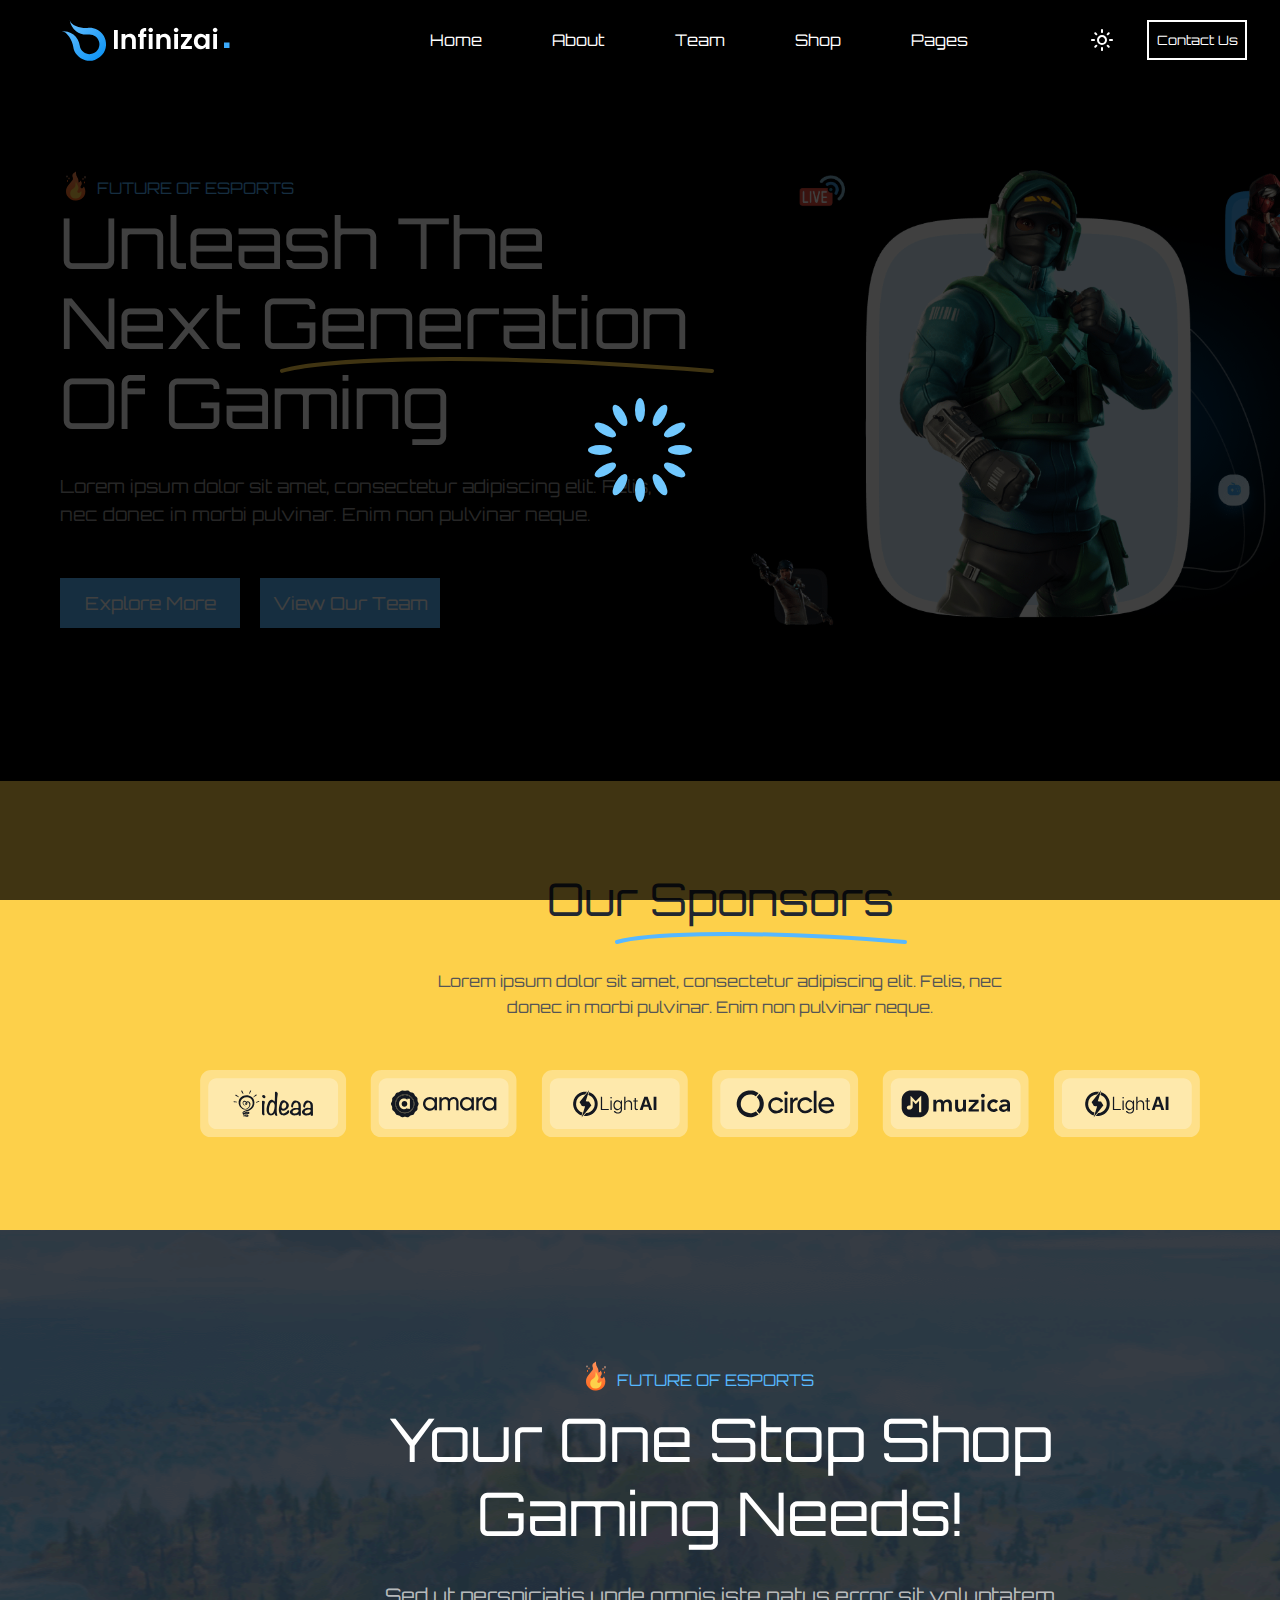
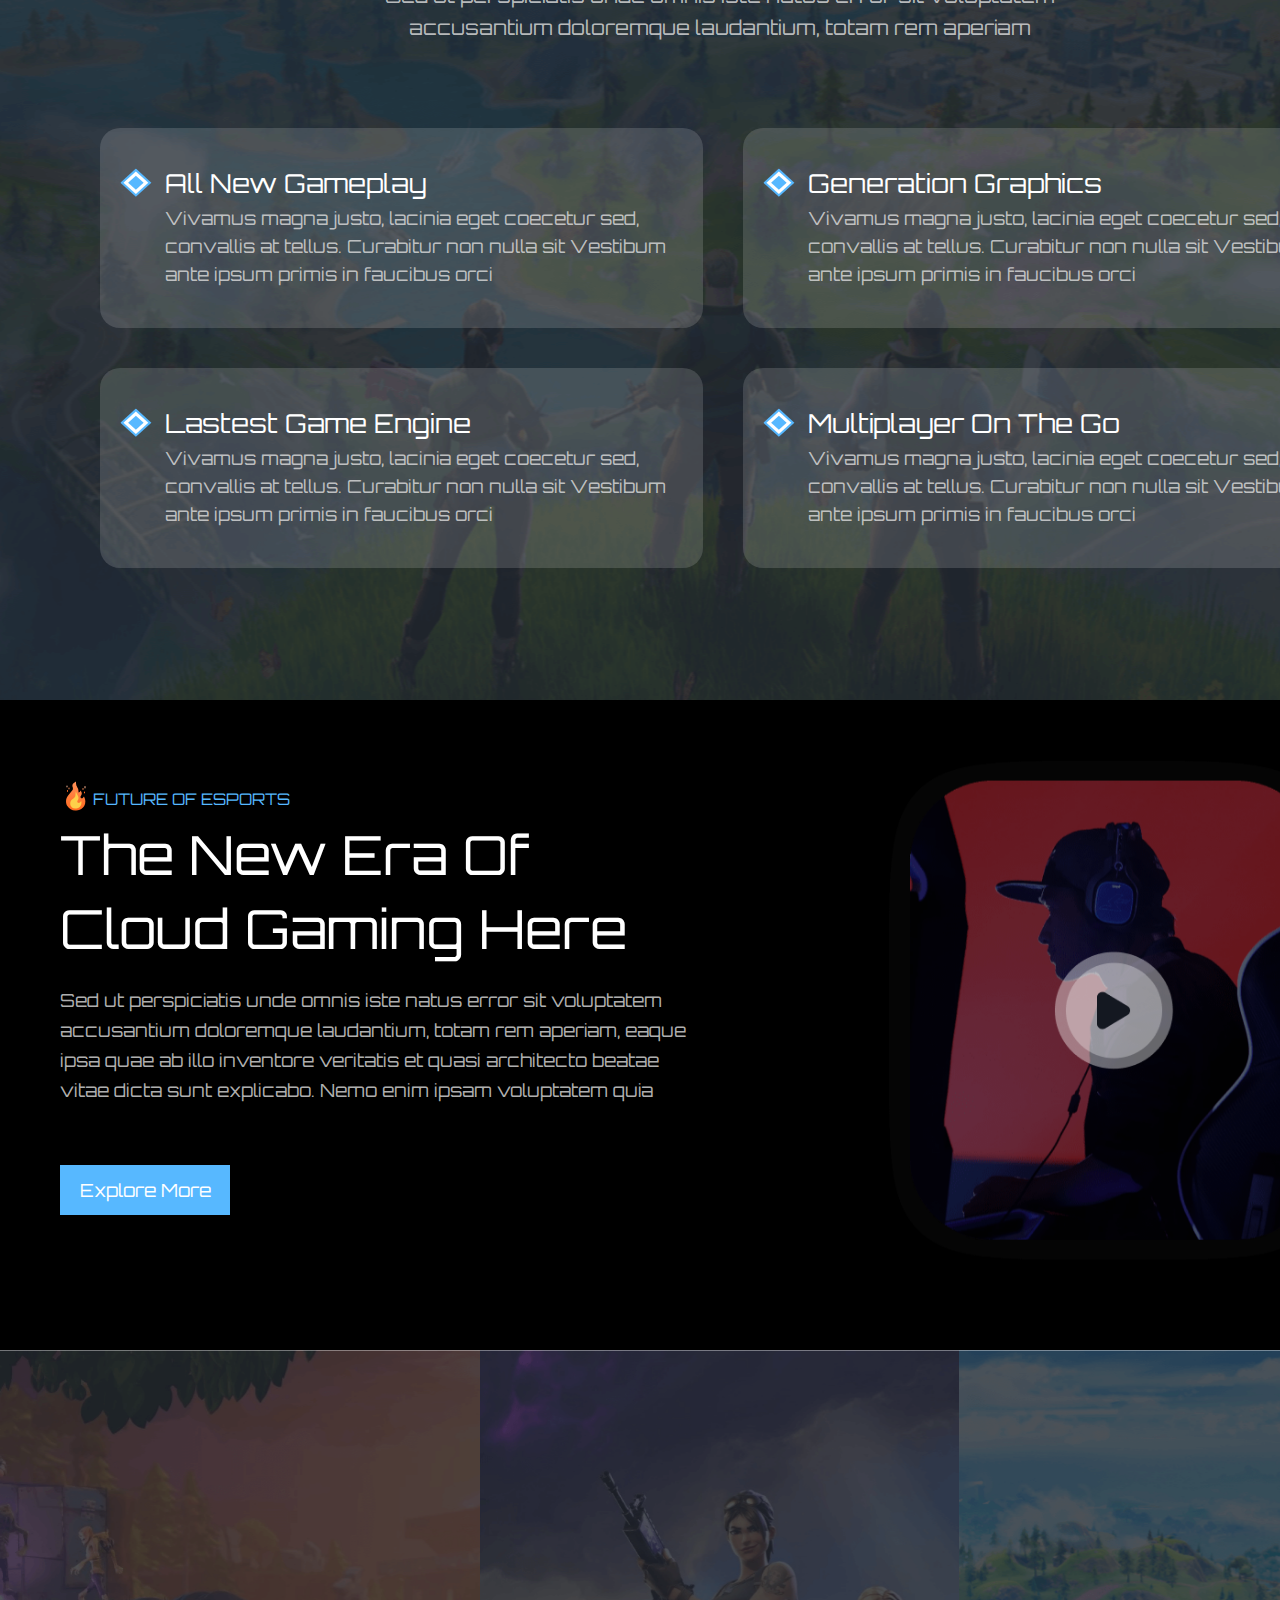
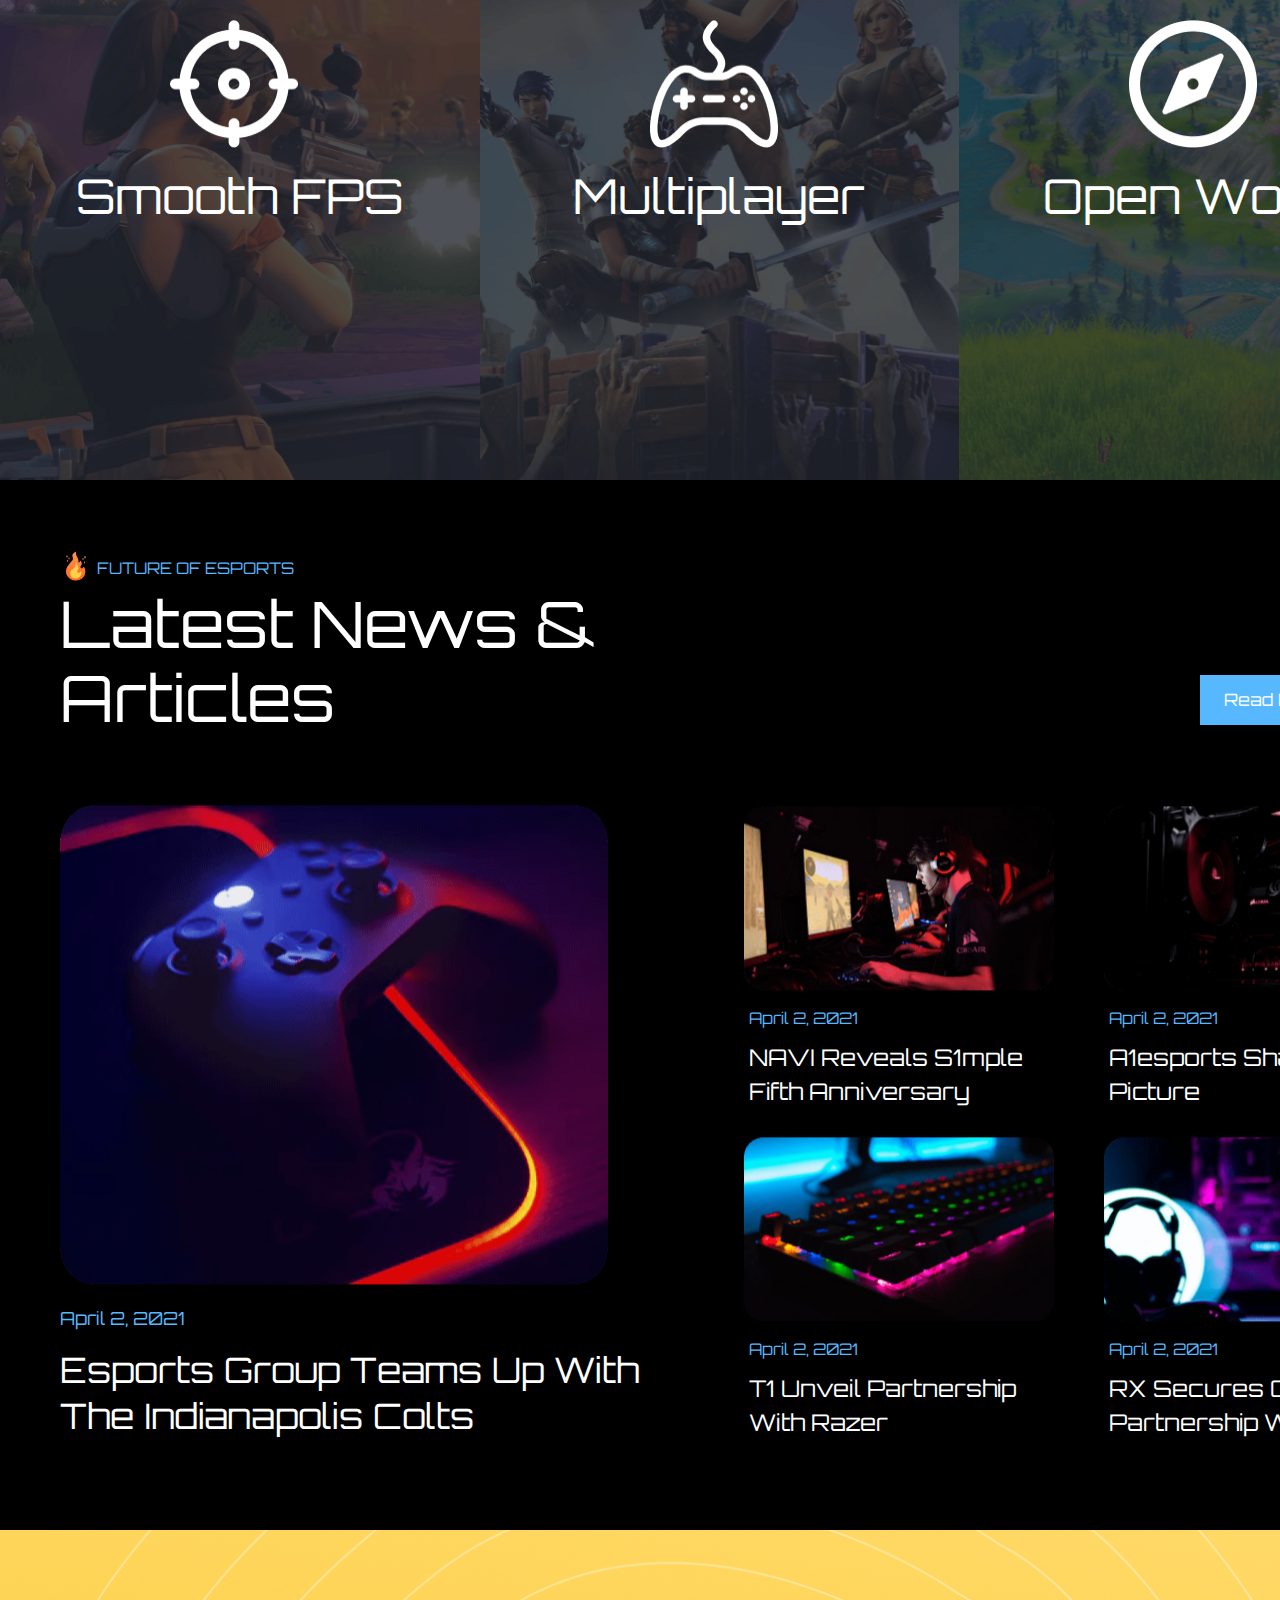
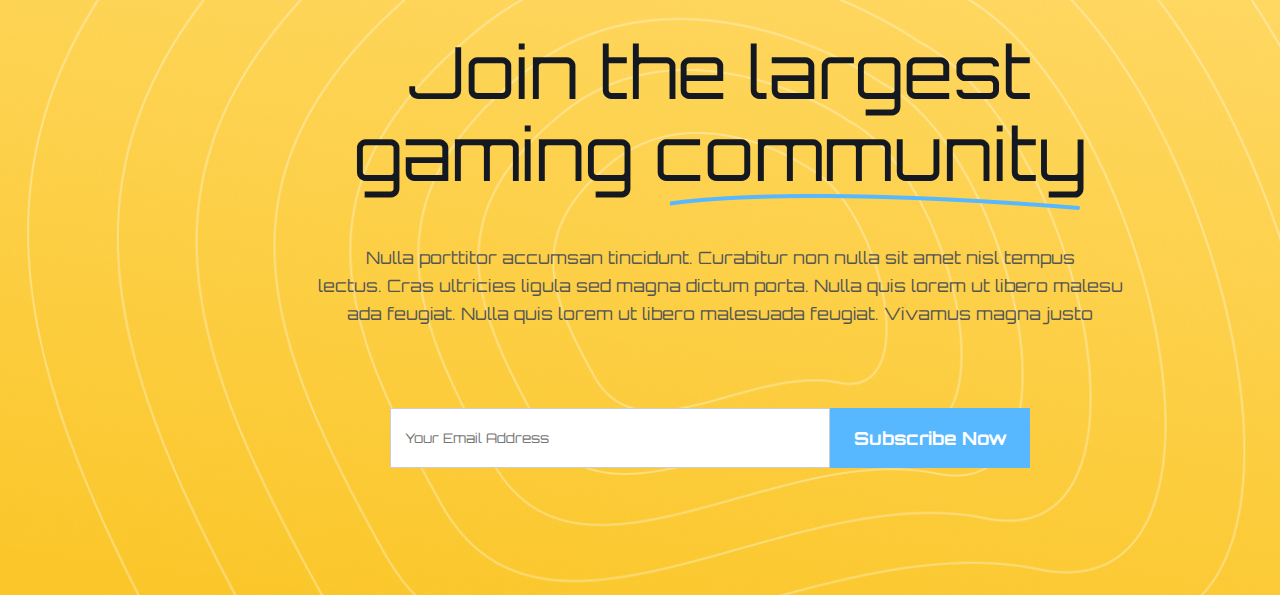
<file: index.html>
<!DOCTYPE html>
<html lang="en">
    <head>
        <meta charset="UTF-8">
        <meta name="viewport" content="width=device-width, initial-scale=1.0">
        <title>INFINIZAI</title>
        <link rel="stylesheet" href="css/main.css">
        <link rel="stylesheet" href="css/loading.css">
        <link rel="preconnect" href="https://fonts.googleapis.com">
        <link rel="preconnect" href="https://fonts.gstatic.com" crossorigin>
        <link href="https://fonts.googleapis.com/css2?family=Orbitron&display=swap" rel="stylesheet">
    </head>
    <body>
        <div id="loading">
            <div class="loadingio-spinner-spinner-9qtw80gtmdb">
                <div class="ldio-zxbwzzspus">
                    <div></div>
                    <div></div>
                    <div></div>
                    <div></div>
                    <div></div>
                    <div></div>
                    <div></div>
                    <div></div>
                    <div></div>
                    <div></div>
                    <div></div>
                    <div></div>
                </div>
            </div>
        </div>
        <header>
            <nav class="nav">
                <div class="nav-left">
                    <img src="images/first-logo.svg" alt="img">
                </div>
                <div class="nav-right">
                    <ul class="nav-list">
                        <li class="nav-item">Home</li>
                        <li class="nav-item">About</li>
                        <li class="nav-item">Team</li>
                        <li class="nav-item">Shop</li>
                        <li class="nav-item">Pages</li>
                    </ul>
                </div>
                <div id="mode-btn">
                    <img src="images/light.svg" alt="img">
                </div>
                <div class="nav-right-2">
                    <button class="nav-btn">Contact Us</button>
                    <a class="nav-lang" href="index-uz.html">UZ</a>
                </div>
            </nav>
            <div class="hero">
                <div class="hero-left">
                    <div class="hero-left-logo">
                        <img src="images/fight.svg" alt="img">
                        <h3 class="hero-left-logo-title">FUTURE OF ESPORTS</h3>
                    </div>
                    <div class="hero-left-top">
                        <h2 class="hero-left-title">Unleash the <br> Next Generation <br> of Gaming <img class="hero-left-title-logo" src="images/chiziq.svg" alt=" /"></h2>
                        <p class="hero-left-p">Lorem ipsum dolor sit amet, consectetur adipiscing elit. Felis, <br> nec donec in morbi pulvinar. Enim non pulvinar neque.</p>
                        <div class="hero-left-button">
                            <button class="hero-left-btn">Explore More</button>
                            <button  class="hero-left-btn">View our team</button>
                        </div>
                    </div>
                </div>
                <div class="hero-right">
                    <img src="images/hero-right.svg" alt="img">
                </div>
            </div>
        </header>
        <main>
            <section class="section-1">
                <div class="section-1-top">
                    <h2 class="section-1-title">Our Sponsors</h2>
                    <img class="section-1-img" src="images/chiziq-2.svg" alt="img">
                    <p class="section-1-p">Lorem ipsum dolor sit amet, consectetur adipiscing elit. Felis, nec <br> donec in morbi pulvinar. Enim non pulvinar neque.</p>
                </div>
                <div class="section-1-bottom">
                    <img class="section-1-bottom-img" src="images/images-6.svg" alt="img">
                </div>
            </section>
            <section>
                <div class="section-2">
                    <div class="section-2-top">
                        <div class="section-2-top-1"> 
                            <img src="images/fight.svg" alt="img">
                            <h3 class="section-2-top-1-title">FUTURE OF ESPORTS</h3>
                        </div>
                        <h2 class="section-2-top-title">Your one stop shop <br> gaming needs!</h2>
                        <p class="section-2-top-p">Sed ut perspiciatis unde omnis iste natus error sit voluptatem <br> accusantium doloremque laudantium, totam rem aperiam</p>
                    </div>
                    <div class="section-2-bottom">
                        <div class="section-2-bottom-1">
                            <ul class="section-2-list">
                                <li class="section-2-item">
                                    <img src="images/section-2-logo.svg" alt="img">
                                    <h3 class="section-2-item-title">All New Gameplay</h3>
                                    <p class="section-2-item-p">Vivamus magna justo, lacinia eget coecetur sed, convallis at tellus. Curabitur non nulla sit Vestibum  ante ipsum primis
                                    in faucibus orci</p>
                                </li>
                                <li class="section-2-item">
                                    <img src="images/section-2-logo.svg" alt="img">
                                    <h3 class="section-2-item-title">Generation Graphics</h3>
                                    <p class="section-2-item-p">Vivamus magna justo, lacinia eget coecetur sed, convallis at tellus. Curabitur non nulla
                                        sit Vestibum ante ipsum primis
                                        in faucibus orci</p>
                                </li>
                                <li class="section-2-item">
                                    <img src="images/section-2-logo.svg" alt="img">
                                    <h3 class="section-2-item-title">Lastest Game Engine</h3>
                                    <p class="section-2-item-p">Vivamus magna justo, lacinia eget coecetur sed, convallis at tellus. Curabitur non nulla
                                        sit Vestibum ante ipsum primis
                                        in faucibus orci</p>
                                </li>
                                <li class="section-2-item">
                                    <img src="images/section-2-logo.svg" alt="img">
                                    <h3 class="section-2-item-title">Multiplayer on the go</h3>
                                    <p class="section-2-item-p">Vivamus magna justo, lacinia eget coecetur sed, convallis at tellus. Curabitur non nulla
                                        sit Vestibum ante ipsum primis
                                        in faucibus orci</p>
                                </li>
                            </ul>
                        </div>
                    </div>
                </div>
            </section>
            <section>
                <div class="section-3">
                    <div class="section-3-left">
                        <div class="section-3-left-1">
                            <img src="images/fight.svg" alt="img">
                            <h3 class="section-3-title">FUTURE OF ESPORTS</h3>
                        </div>
                        <h2 class="section-3-h2">The new era of <br>cloud gaming here</h2>
                        <p class="section-3-p">Sed ut perspiciatis unde omnis iste natus error sit voluptatem accusantium doloremque laudantium, totam rem aperiam,
                        eaque <br> ipsa quae ab illo inventore veritatis et quasi architecto beatae <br>vitae dicta sunt explicabo. Nemo enim ipsam
                        voluptatem quia</p>
                        <button class="section-3-btn">Explore More</button>
                    </div>
                    <div class="section-3-right">
                        <div>
                            <img class="section-3-right-img" src="images/headphone-man.png" alt="img">
                        </div>
                    </div>
                </div>
            </section>
            <section>
                <div class="section-4">
                    <div class="section-4-mode">
                        <img class="section-4-img" src="images/section-4-1-1.png" alt="img">
                        <h3 class="section-4-title">Smooth FPS</h3>
                    </div>
                    <div class="section-4-mode-1">
                        <img class="section-4-img" src="images/section-4-2-2.png" alt="img">
                        <h3 class="section-4-title">Multiplayer</h3>
                    </div>
                    <div class="section-4-mode-2">
                        <img class="section-4-img" src="images/section-4-3-3.png" alt="img">
                        <h3 class="section-4-title">Open World</h3>
                    </div>
                </div>
            </section>
            <section>
                <div class="section-5">
                    <div class="section-5-top">
                        <div class="section-5-1">
                            <img src="images/fight.svg" alt="img">
                            <h3 class="section-left-logo-title">FUTURE OF ESPORTS</h3>
                        </div>
                        <h1 class="section-5-title">Latest News & <br>Articles</h1>
                        <div class="section-5-2">
                            <button class="section-5-2-btn">Read More</button>
                        </div>
                    </div>
                    <div class="section-5-bottom">
                        <div class="section-5-bottom-left">
                            <img class="section-5-bottom-img" src="images/section-5-img.png" alt="img">
                            <h4 class="section-5-bottom-h5">April 2, 2021</h4>
                            <p class="section-5-bottom-p">Esports Group teams up with the Indianapolis Colts</p>
                        </div>
                        <div class="section-5-bottom-right">
                            <ul class="section-5-list">
                                <li class="section-5-item">
                                    <img class="section-5-right-img" src="images/section-5-1.png" alt="img">
                                    <h4 class="section-5-item-h4">April 2, 2021</h4>
                                    <p class="section-5-item-p">NAVI reveals s1mple fifth anniversary</p>
                                </li>
                                <li class="section-5-item">
                                    <img class="section-5-right-img" src="images/section-5-2.png" alt="img">
                                    <h4 class="section-5-item-h4">April 2, 2021</h4>
                                    <p class="section-5-item-p">A1esports Shares new picture</p>
                                </li>
                            </ul>
                            <ul class="section-5-list">
                                <li class="section-5-item">
                                    <img class="section-5-right-img" src="images/section-5-3.png" alt="img">
                                    <h4 class="section-5-item-h4">April 2, 2021</h4>
                                    <p class="section-5-item-p">T1 unveil partnership with Razer</p>
                                </li>
                                <li class="section-5-item">
                                    <img class="section-5-right-img" src="images/section-5-4.png" alt="img">
                                    <h4 class="section-5-item-h4">April 2, 2021</h4>
                                    <p class="section-5-item-p">RX secures content partnership with</p>
                                </li>
                            </ul>
                        </div>
                    </div>
                </div>
            </section>
        </main>
        <footer>
            <h1 class="footer-title">Join the largest <br> gaming community</h1>
            <img class="footer-line" src="images/chiziq-3.png" alt="img">
            <p class="footer-p">Nulla porttitor accumsan tincidunt. Curabitur non nulla sit amet nisl tempus <br> lectus. Cras ultricies ligula sed magna dictum porta. Nulla quis lorem ut libero malesu <br> ada feugiat. Nulla quis lorem ut
            libero malesuada feugiat. Vivamus magna justo</p>
            <div class="footer-input">
                <input class="input-email" type="email" placeholder=" Your Email Address">
                <button class="input-btn">Subscribe Now</button>
            </div>
        </footer>
        <script src="js/main.js"></script>
        <script src="js/loading.js"></script>
    </body>
</html>
</file>
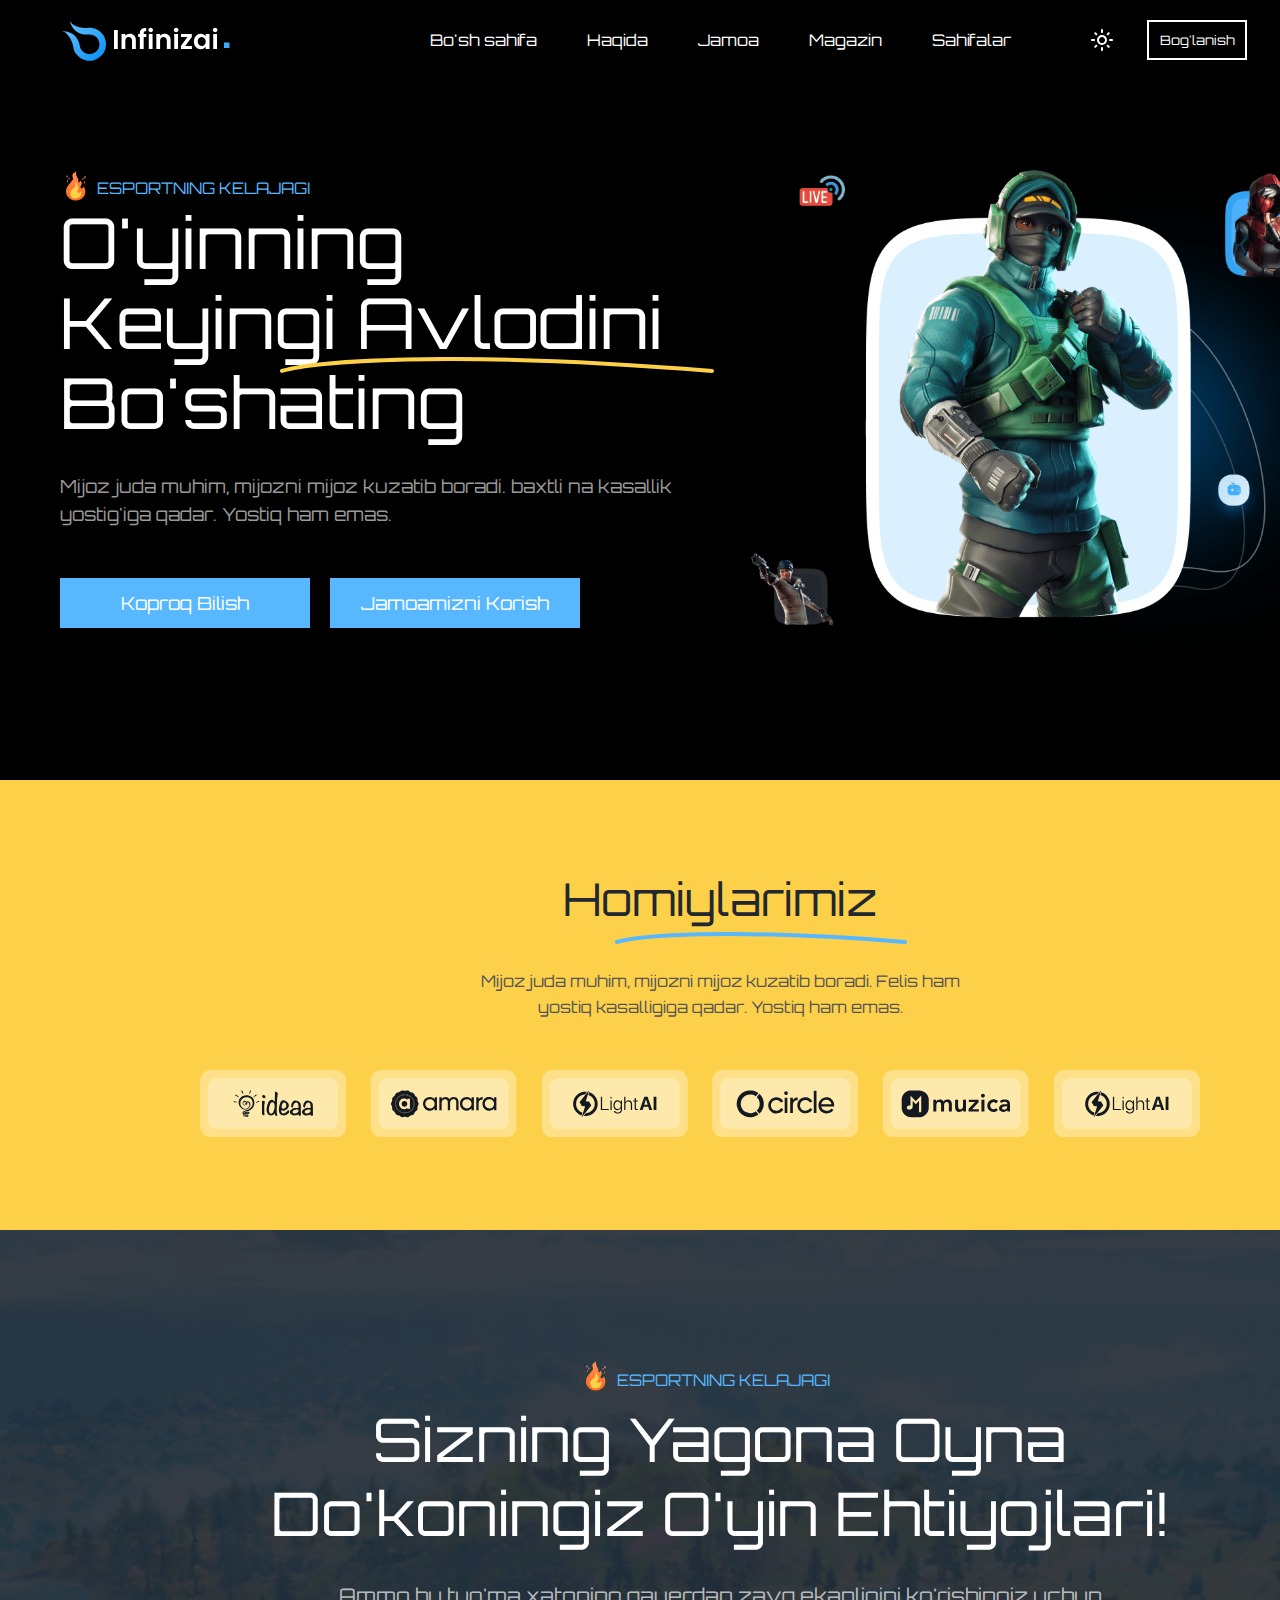
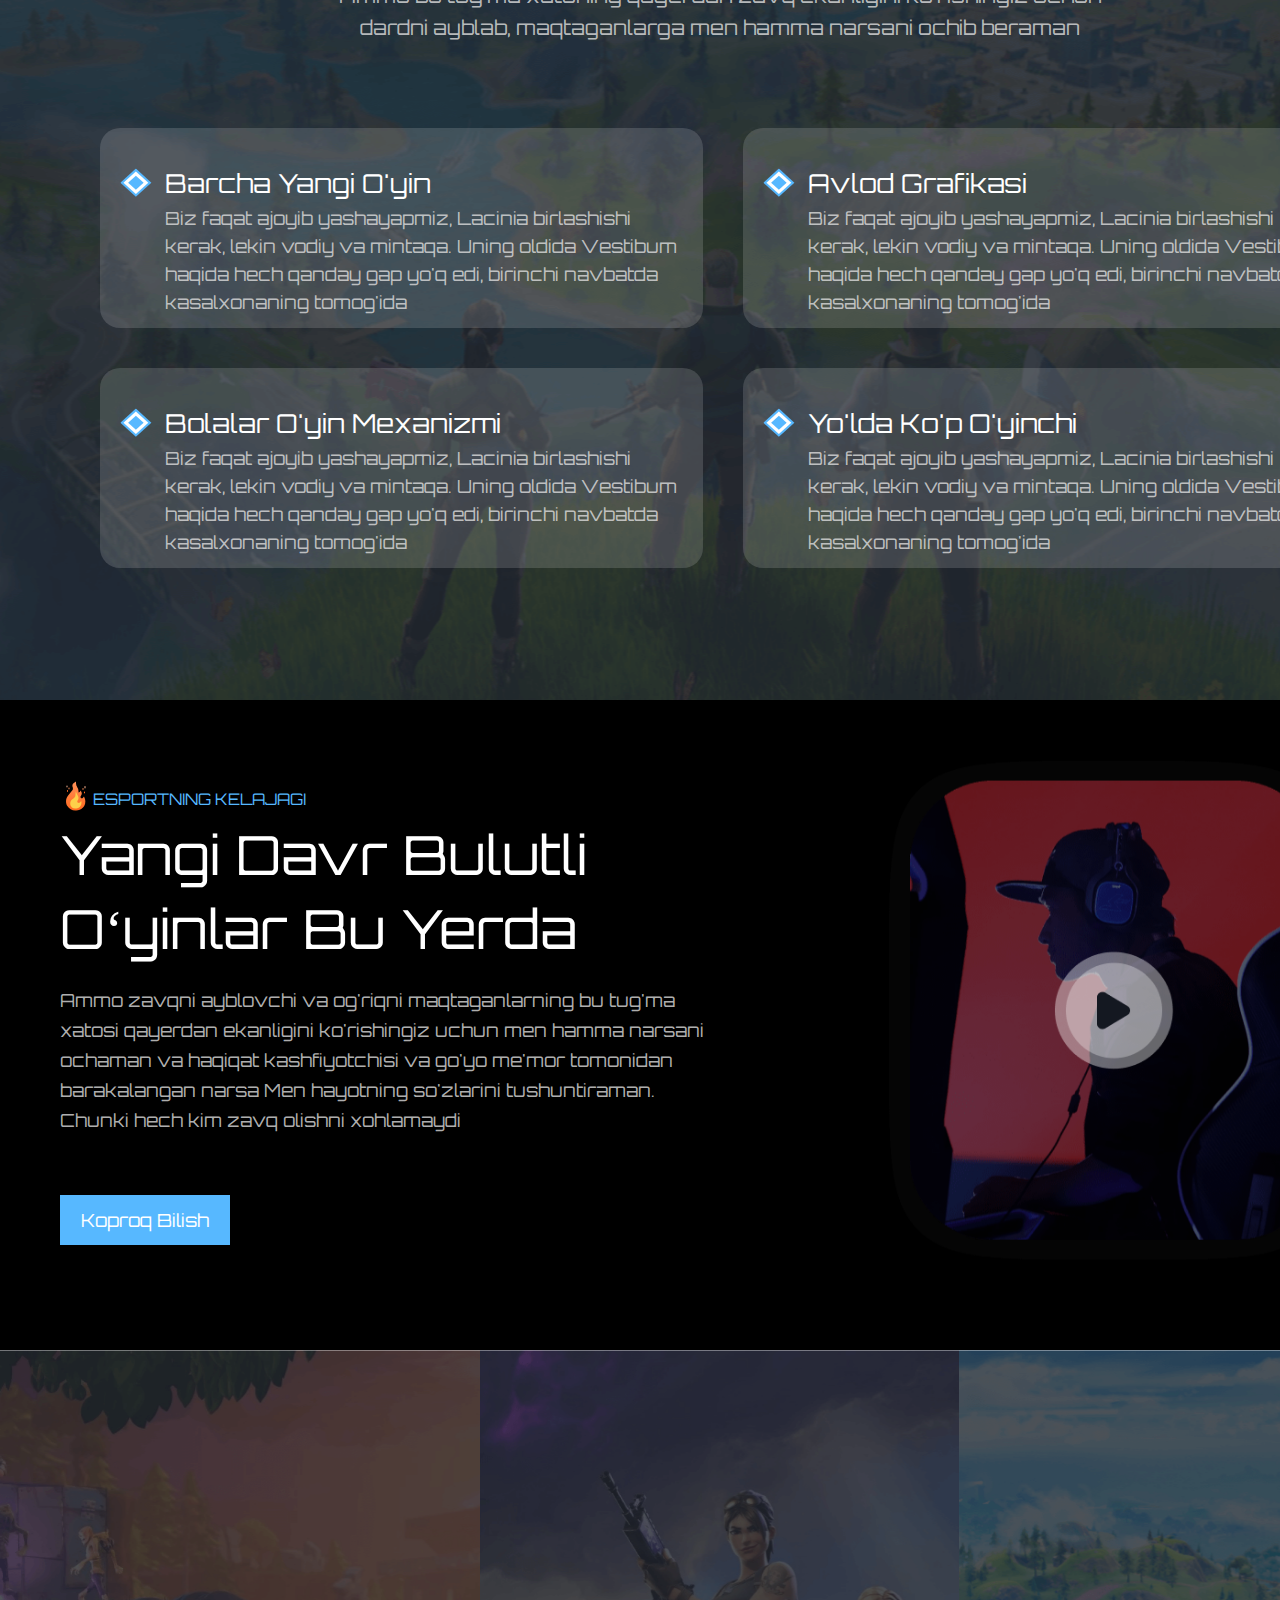
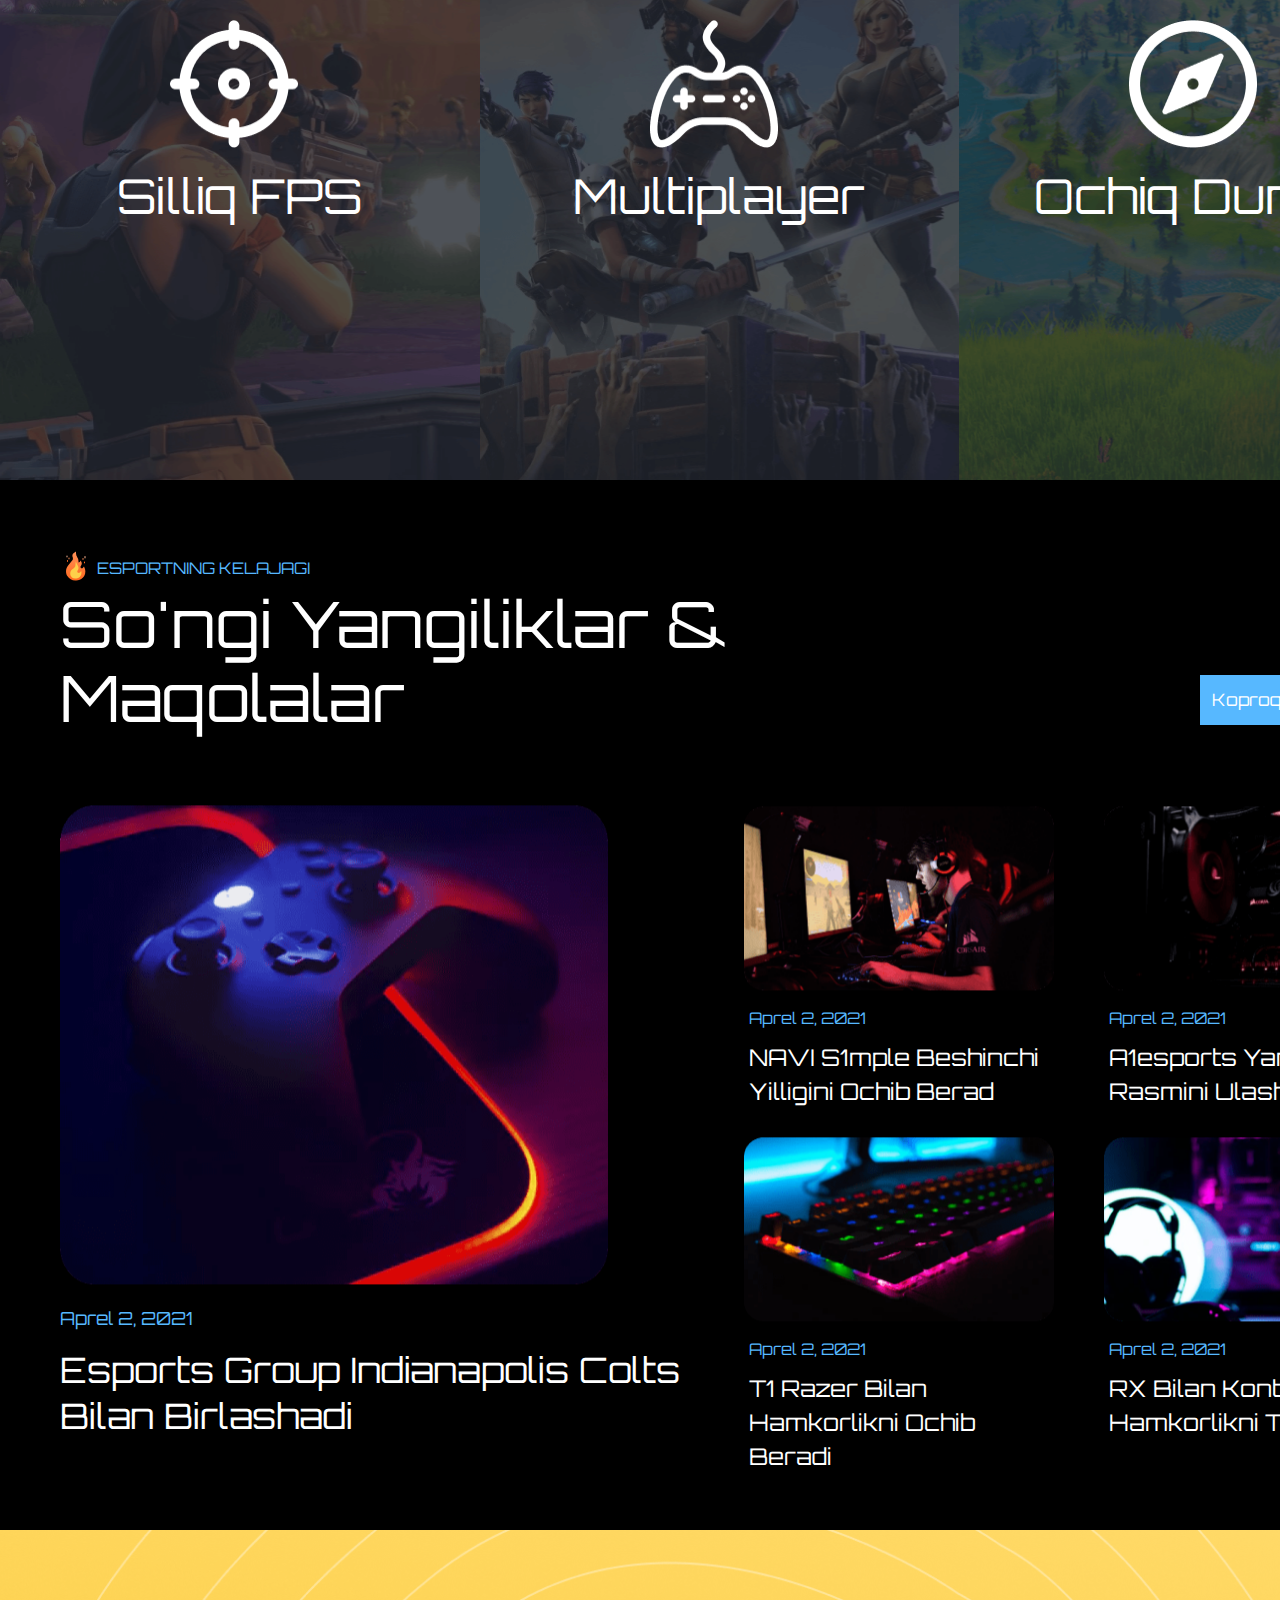
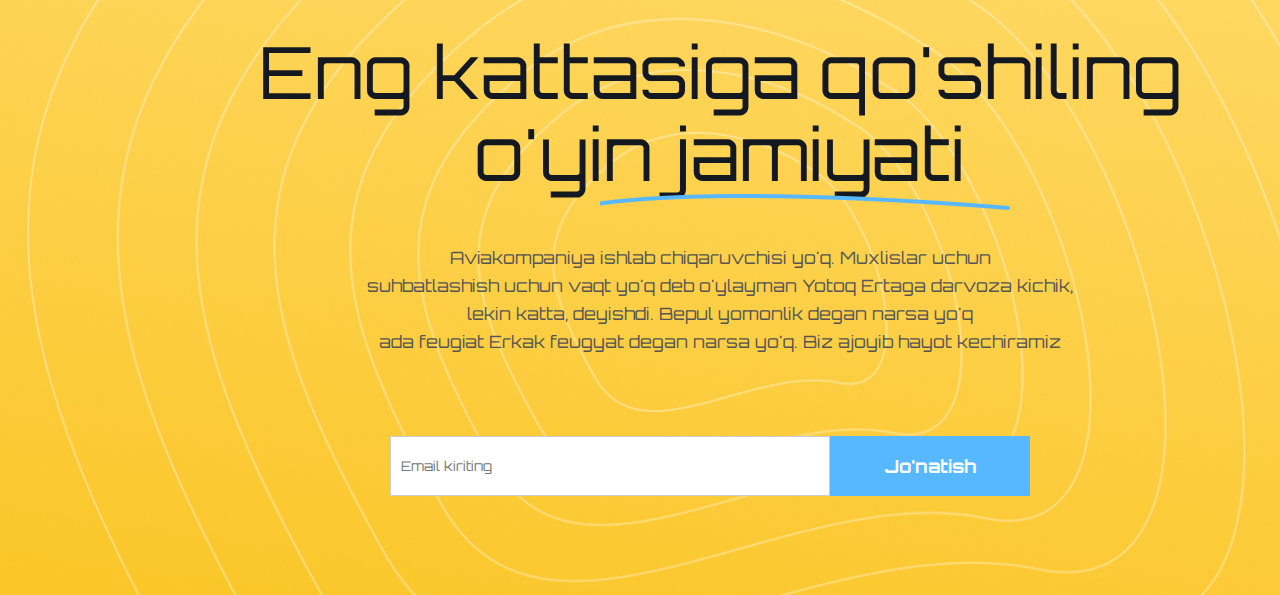
<file: index-uz.html>
<!DOCTYPE html>
<html lang="en">

<head>
    <meta charset="UTF-8">
    <meta name="viewport" content="width=device-width, initial-scale=1.0">
    <title>INFINIZAI</title>
    <link rel="stylesheet" href="css/main-uz.css">
    <link rel="preconnect" href="https://fonts.googleapis.com">
    <link rel="preconnect" href="https://fonts.gstatic.com" crossorigin>
    <link href="https://fonts.googleapis.com/css2?family=Orbitron&display=swap" rel="stylesheet">
</head>
<body>
    <header>
        <nav class="nav">
            <div class="nav-left">
                <img src="images/first-logo.svg" alt="img">
            </div>
            <div class="nav-right">
                <ul class="nav-list">
                    <li class="nav-item">Bo'sh sahifa</li>
                    <li class="nav-item">Haqida</li>
                    <li class="nav-item">Jamoa</li>
                    <li class="nav-item">Magazin</li>
                    <li class="nav-item">Sahifalar</li>
                </ul>
            </div>
            <div id="mode-btn">
                <img src="images/light.svg" alt="img">
            </div>
            <div class="nav-right-2">
                <button class="nav-btn">Bog'lanish</button>
                <a class="nav-lang" href="index.html">ENG</a>
            </div>
        </nav>
        <div class="hero">
            <div class="hero-left">
                <div class="hero-left-logo">
                    <img src="images/fight.svg" alt="img">
                    <h3 class="hero-left-logo-title">ESPORTNING KELAJAGI</h3>
                </div>
                <div class="hero-left-top">
                    <h2 class="hero-left-title">O'yinning <br> keyingi avlodini bo'shating<img
                            class="hero-left-title-logo" src="images/chiziq.svg" alt=" /"></h2>
                    <p class="hero-left-p">Mijoz juda muhim, mijozni mijoz kuzatib boradi. baxtli
                    na kasallik yostig'iga qadar. Yostiq ham emas.</p>
                    <div class="hero-left-button">
                        <button class="hero-left-btn">Koproq bilish</button>
                        <button class="hero-left-btn">Jamoamizni korish</button>
                    </div>
                </div>
            </div>
            <div class="hero-right">
                <img src="images/hero-right.svg" alt="img">
            </div>
        </div>
    </header>
    <main>
        <section class="section-1">
            <div class="section-1-top">
                <h2 class="section-1-title">Homiylarimiz</h2>
                <img class="section-1-img" src="images/chiziq-2.svg" alt="img">
                <p class="section-1-p">Mijoz juda muhim, mijozni mijoz kuzatib boradi. Felis ham <br>
                yostiq kasalligiga qadar. Yostiq ham emas.</p>
            </div>
            <div class="section-1-bottom">
                <img class="section-1-bottom-img" src="images/images-6.svg" alt="img">
            </div>
        </section>
        <section>
            <div class="section-2">
                <div class="section-2-top">
                    <div class="section-2-top-1">
                        <img src="images/fight.svg" alt="img">
                        <h3 class="section-2-top-1-title">ESPORTNING KELAJAGI</h3>
                    </div>
                    <h2 class="section-2-top-title">Sizning yagona oyna <br> do'koningiz
                    O'yin ehtiyojlari!</h2>
                    <p class="section-2-top-p">Ammo bu tug'ma xatoning qayerdan zavq ekanligini ko'rishingiz uchun <br>
                    dardni ayblab, maqtaganlarga men hamma narsani ochib beraman</p>
                </div>
                <div class="section-2-bottom">
                    <div class="section-2-bottom-1">
                        <ul class="section-2-list">
                            <li class="section-2-item">
                                <img src="images/section-2-logo.svg" alt="img">
                                <h3 class="section-2-item-title">Barcha yangi o'yin</h3>
                                <p class="section-2-item-p">Biz faqat ajoyib yashayapmiz, Lacinia birlashishi kerak, lekin vodiy va mintaqa. Uning oldida Vestibum haqida hech
                                qanday gap yo'q edi, birinchi navbatda kasalxonaning tomog'ida</p>
                            </li>
                            <li class="section-2-item">
                                <img src="images/section-2-logo.svg" alt="img">
                                <h3 class="section-2-item-title">Avlod grafikasi</h3>
                                <p class="section-2-item-p">Biz faqat ajoyib yashayapmiz, Lacinia birlashishi kerak, lekin vodiy va mintaqa. Uning oldida Vestibum haqida hech
                                qanday gap yo'q edi, birinchi navbatda kasalxonaning tomog'ida</p>
                            </li>
                            <li class="section-2-item">
                                <img src="images/section-2-logo.svg" alt="img">
                                <h3 class="section-2-item-title">Bolalar o'yin mexanizmi</h3>
                                <p class="section-2-item-p">Biz faqat ajoyib yashayapmiz, Lacinia birlashishi kerak, lekin vodiy va mintaqa. Uning oldida Vestibum haqida hech
                                qanday gap yo'q edi, birinchi navbatda kasalxonaning tomog'ida</p>
                            </li>
                            <li class="section-2-item">
                                <img src="images/section-2-logo.svg" alt="img">
                                <h3 class="section-2-item-title">Yo'lda ko'p o'yinchi</h3>
                                <p class="section-2-item-p">Biz faqat ajoyib yashayapmiz, Lacinia birlashishi kerak, lekin vodiy va mintaqa. Uning oldida Vestibum haqida hech
                                qanday gap yo'q edi, birinchi navbatda kasalxonaning tomog'ida</p>
                            </li>
                        </ul>
                    </div>
                </div>
            </div>
        </section>
        <section>
            <div class="section-3">
                <div class="section-3-left">
                    <div class="section-3-left-1">
                        <img src="images/fight.svg" alt="img">
                        <h3 class="section-3-title">ESPORTNING KELAJAGI</h3>
                    </div>
                    <h2 class="section-3-h2">Yangi davr
                    Bulutli oʻyinlar bu yerda</h2>
                    <p class="section-3-p">Ammo zavqni ayblovchi va og'riqni maqtaganlarning bu tug'ma xatosi qayerdan ekanligini ko'rishingiz uchun men hamma
                    narsani ochaman va
                    haqiqat kashfiyotchisi va go'yo me'mor tomonidan barakalangan narsa
                    Men hayotning so'zlarini tushuntiraman. Chunki hech kim zavq olishni xohlamaydi</p>
                    <button class="section-3-btn">Koproq bilish</button>
                </div>
                <div class="section-3-right">
                    <div>
                        <img class="section-3-right-img" src="images/headphone-man.png" alt="img">
                    </div>
                </div>
            </div>
        </section>
        <section>
            <div class="section-4">
                <div class="section-4-mode">
                    <img class="section-4-img" src="images/section-4-1-1.png" alt="img">
                    <h3 class="section-4-title">Silliq FPS</h3>
                </div>
                <div class="section-4-mode-1">
                    <img class="section-4-img" src="images/section-4-2-2.png" alt="img">
                    <h3 class="section-4-title">Multiplayer</h3>
                </div>
                <div class="section-4-mode-2">
                    <img class="section-4-img" src="images/section-4-3-3.png" alt="img">
                    <h3 class="section-4-title">Ochiq dunyo</h3>
                </div>
            </div>
        </section>
        <section>
            <div class="section-5">
                <div class="section-5-top">
                    <div class="section-5-1">
                        <img src="images/fight.svg" alt="img">
                        <h3 class="section-left-logo-title">ESPORTNING KELAJAGI</h3>
                    </div>
                    <h1 class="section-5-title">So'ngi yangiliklar & <br>
                    Maqolalar</h1>
                    <div class="section-5-2">
                        <button class="section-5-2-btn">Koproq oqish
                        </button>
                    </div>
                </div>
                <div class="section-5-bottom">
                    <div class="section-5-bottom-left">
                        <img class="section-5-bottom-img" src="images/section-5-img.png" alt="img">
                        <h4 class="section-5-bottom-h5">Aprel 2, 2021</h4>
                        <p class="section-5-bottom-p">Esports Group Indianapolis Colts bilan birlashadi</p>
                    </div>
                    <div class="section-5-bottom-right">
                        <ul class="section-5-list">
                            <li class="section-5-item">
                                <img class="section-5-right-img" src="images/section-5-1.png" alt="img">
                                <h4 class="section-5-item-h4">Aprel 2, 2021</h4>
                                <p class="section-5-item-p">NAVI S1mple beshinchi yilligini ochib berad</p>
                            </li>
                            <li class="section-5-item">
                                <img class="section-5-right-img" src="images/section-5-2.png" alt="img">
                                <h4 class="section-5-item-h4">Aprel 2, 2021</h4>
                                <p class="section-5-item-p">A1esports yangi rasmini ulashadi</p>
                            </li>
                        </ul>
                        <ul class="section-5-list">
                            <li class="section-5-item">
                                <img class="section-5-right-img" src="images/section-5-3.png" alt="img">
                                <h4 class="section-5-item-h4">Aprel 2, 2021</h4>
                                <p class="section-5-item-p">T1 Razer bilan hamkorlikni ochib beradi</p>
                            </li>
                            <li class="section-5-item">
                                <img class="section-5-right-img" src="images/section-5-4.png" alt="img">
                                <h4 class="section-5-item-h4">Aprel 2, 2021</h4>
                                <p class="section-5-item-p">RX bilan kontent hamkorlikni ta'minlaydi</p>
                            </li>
                        </ul>
                    </div>
                </div>
            </div>
        </section>
    </main>
    <footer>
        <h1 class="footer-title">Eng kattasiga qo'shiling <br>
        o'yin jamiyati</h1>
        <img class="footer-line" src="images/chiziq-3.png" alt="img">
        <p class="footer-p">Aviakompaniya ishlab chiqaruvchisi yo'q. Muxlislar uchun <br>suhbatlashish uchun vaqt yo'q deb o'ylayman
        Yotoq Ertaga darvoza kichik, <br>lekin katta, deyishdi. Bepul yomonlik degan narsa yo'q <br>
        ada feugiat Erkak feugyat degan narsa yo'q. Biz ajoyib hayot kechiramiz</p>
        <div class="footer-input">
            <input class="input-email" type="email" placeholder="Email kiriting">
            <button class="input-btn">Jo'natish</button>
        </div>
    </footer>
    <script src="js/main.js"></script>
</body>
</html>
</file>
<file: css/main.css>
* {
    margin: 0;
    padding: 0;
    box-sizing: border-box;
    font-family: 'Orbitron', sans-serif;
}

header {
    display: flex;
    margin-left: auto;
    margin-right: auto;
    width: 1440px;
    height: 780px;
}

.nav{
    position: fixed;
    z-index: 1;
    display: flex;
    width: 1440px;
    height: 80px;
    background-color: black;
}

.nav-left{
    display: flex;
    align-items: center;
    width: 50%;
    height: 100%;
    background-color: black;
    padding-left: 60px;
}

.nav-right{
    display: flex;
    width: 25%;
    height: 100%;
    background-color: black;
}

.nav-list{
    display: flex;
    align-items: center;
    gap: 360px;
    list-style: none;
}

.nav-item{
    color: #FFF;
    font-family: 'Orbitron', sans-serif;
    font-size: 16px;
    font-style: normal;
    font-weight: 400;
    line-height: 26px;
    cursor: pointer;
    margin-left: -290px;
}

.nav-item:hover{
    color: #FAC422;
}

#mode-btn{
    display: flex;
    align-items: center;
    width: 3%;
    height: 100%;
    padding-left: 10px;
    cursor: pointer;
}

.nav-right-2{
    display: flex;
    align-items: center;
    width: 22%;
    height: 100%;
    background-color: black;
    padding-left: 24px;
    gap: 40px;
}

.nav-btn {
    width: 100px;
    height: 40px;
    background-color: black;
    border: 2px solid white;
    color: #FFF;
    font-size: 13px;
    font-weight: 400;
    cursor: pointer;
}

.nav-lang{
    color: #FFF;
    text-decoration: none;
    border: 2px solid white;
    width: 50px;
    height: 40px;
    padding: 9px;
}

.light nav * {
    background-color: #57B8FF;
}

.light * {
    color: black;
}

.light .nav-btn{
    border: 2px solid black;
}

.light .nav-lang {
    border: 2px solid black;
}

.hero{
    display: flex;
    width: 100%;
    height: 781px;
    background-color: black;
    padding-top: 70px;
}

.hero-left{
    width: 50%;
    height: 100%;
}

.hero-left-logo{
    display: flex;
    margin-left: 60px;
    margin-top: 100px;
}

.hero-left-logo-title{
    margin-left: 5px;
    margin-top: 10px;
    color: #57B8FF;
    font-family: Orbitron;
    font-size: 16px;
    font-style: normal;
    font-weight: 400;
    line-height: 16px;
    text-transform: uppercase;
}

.hero-left-title{
    position: relative;
    color: #FFF;
    font-family: Orbitron;
    font-size: 70px;
    font-style: normal;
    font-weight: 400;
    line-height: 80px;
    text-transform: capitalize;
    margin-left: 60px;
}

.hero-left-title-logo{
    position: absolute;
    top: 155px;
    left: 220px;
}

.hero-left-p{
    color: #999;
    font-family: Orbitron;
    font-size: 18px;
    font-style: normal;
    font-weight: 400;
    line-height: 28px;
    margin-left: 60px;
    margin-top: 30px;
}

.hero-left-button{
    display: flex;
    margin-left: 60px;
    margin-top: 50px;
    gap: 20px;
}

.hero-left-btn{
    width: 180px;
    height: 50px;
    background-color: #57B8FF;
    border: none;
    color: #FFF;
    font-family: Orbitron;
    font-size: 18px;
    font-style: normal;
    font-weight: 400;
    line-height: 28px;
    text-transform: capitalize;
    cursor: pointer;
    padding: 10px;
}

.hero-right{
    width: 50%;
    height: 100%;
    padding-top: 80px;
    padding-left: 20px;
}

.light .hero * {
    background-color: #57B8FF;
}

.light * {
    color: black;
}

.light .hero button{
    background-color: black;
    color: white;
}

main {
    margin-left: auto;
    margin-right: auto;
    width: 1440px;
}

.section-1{
    width: 100%;
    height: 450px;
    background-color: #FDD04A;
}

.section-1-title{
    color: #222730;
    text-align: center;
    font-family: Orbitron;
    font-size: 45px;
    font-style: normal;
    font-weight: 400;
    line-height: 58px;
    text-transform: capitalize;
    padding-top: 90px;
}

.section-1-img{
    padding-left: 615px;
}

.section-1-p{
    color: #555;
    text-align: center;
    font-family: Orbitron;
    font-size: 16px;
    font-style: normal;
    font-weight: 400;
    line-height: 26px;
    padding-top: 20px;
}

.section-1-bottom-img{
    width: 1000px;
    margin-left: 200px;
    margin-top: 50px;
}

.section-2{
    width: 100%;
    height: 1070px;
    background-image: url(../images/section-2-bck-img.png);
}

.section-2-top{
    width: 100%;
    height: 40%;
}

.section-2-top-1{
    display: flex;
    padding-left: 580px;
    padding-top: 130px;
}

.section-2-top-1-title{
    color: #57B8FF;
    text-align: center;
    font-family: Orbitron;
    font-size: 16px;
    font-style: normal;
    font-weight: 400;
    line-height: 16px;
    text-transform: uppercase;
    margin-top: 12px;
    margin-left: 5px;
}

.section-2-top-title{
    color: #FFF;
    text-align: center;
    font-family: Orbitron;
    font-size: 60px;
    font-style: normal;
    font-weight: 400;
    line-height: 74px;
    text-transform: capitalize;
    margin-top: 10px;
}

.section-2-top-p{
    color: rgba(223, 223, 223, 0.80);
    text-align: center;
    font-family: Orbitron;
    font-size: 20px;
    font-style: normal;
    font-weight: 400;
    line-height: 32px;
    margin-top: 30px;
}

.section-2-list{
    display: flex;
    flex-wrap: wrap;
    list-style: none;
    gap: 40px;
    margin-left: 100px;
    margin-top: 70px;
}

.section-2-item{
    width: 45%;
    height: 200px;
    padding: 20px;
    border-radius: 20px;
    background: rgba(255, 255, 255, 0.15);
    padding-top: 40px;
}

.section-2-item-title{
    color: #FFF;
    font-family: Orbitron;
    font-size: 26px;
    font-style: normal;
    font-weight: 400;
    line-height: 42px;
    text-transform: capitalize;
    margin-left: 45px;
    margin-top: -40px;
}

.section-2-item-p{
    color: rgba(223, 223, 223, 0.80);
    font-family: Orbitron;
    font-size: 18px;
    font-style: normal;
    font-weight: 400;
    line-height: 28px;
    margin-left: 45px;
}

.section-3{
    display: flex;
    width: 100%;
    height: 650px;
    background-color: black;
}

.section-3-left{
    width: 50%;
    height: 100%;
}

.section-3-left-1{
    margin-left: 60px;
    margin-top: 80px;
}

.section-3-title{
    margin-left: 33px;
    margin-top: -25px;
    color: #57B8FF;
    font-family: Orbitron;
    font-size: 16px;
    font-style: normal;
    font-weight: 400;
    line-height: 16px;
    text-transform: uppercase;
}
    
.section-3-h2{
    color: #FFF;
    font-family: Orbitron;
    font-size: 54px;
    font-style: normal;
    font-weight: 400;
    line-height: 74px;
    text-transform: capitalize;
    margin-left: 60px;
    margin-top: 10px;
}

.section-3-p{
    color: rgba(223, 223, 223, 0.80);
    font-family: Orbitron;
    font-size: 18px;
    font-style: normal;
    font-weight: 400;
    line-height: 30px;
    margin-left: 60px;
    margin-top: 20px;
}

.section-3-btn{
    width: 170px;
    height: 50px;
    background-color: #57B8FF;
    border: none;
    color: #FFF;
    font-family: Orbitron;
    font-size: 18px;
    font-style: normal;
    font-weight: 400;
    line-height: 28px;
    text-transform: capitalize;
    cursor: pointer;
    margin-left: 60px;
    margin-top: 60px;
}

.section-3-right{
    padding-top: 60px;
    padding-left: 170px;
    padding-right: 100px;
}

.section-3-right-img{
    width: 452px;
    height: 500px;
}

.light .section-3 * {
    background-color: #57B8FF;
}

.light * {
    color: black;
}

.light .section-3 button {
    background-color: black;
    color: white;
}

.section-4{
    display: flex;
    width: 100%;
    height: 730px;
}

.section-4-mode{
    width: 33.3%;
    height: 100%;
    background-image: url(../images/section-4-1.png);
}

.section-4-img{
    width: 128px;
    height: 128px;
    margin-top: 270px;
    margin-left: 170px;
}

.section-4-title{
    color: #FFF;
    text-align: center;
    font-family: Orbitron;
    font-size: 48px;
    font-style: normal;
    font-weight: 400;
    line-height: 58px;
    text-transform: capitalize;
    margin-top: 15px;
}

.section-4-mode-1{
    width: 33.3%;
    height: 100%;
    background-image: url(../images/section-4-2.png);
}

.section-4-mode-2 {
    width: 33.3%;
    height: 100%;
    background-image: url(../images/sectiom-4-3.png);
}

.section-5{
    width: 100%;
    height: 1050px;
    background-color: black;
}

.section-5-top{
    width: 100%;
    height: 30%;
}

.section-5-1{
    display: flex;
    width: 60%;
    margin-left: 60px;
    padding-top: 70px;
}

.section-left-logo-title {
    margin-left: 5px;
    margin-top: 10px;
    color: #57B8FF;
    font-family: Orbitron;
    font-size: 16px;
    font-style: normal;
    font-weight: 400;
    line-height: 16px;
    text-transform: uppercase;
}

.section-5-title{
    color: #FFF;
    font-family: Orbitron;
    font-size: 64px;
    font-style: normal;
    font-weight: 400;
    line-height: 74px;
    text-transform: capitalize;
    margin-left: 60px;
    margin-top: 5px;
}

.section-5-2{
    width: 40%;
    padding-left: 1200px;
    margin-top: -60px;
}

.section-5-2-btn{
    width: 150px;
    height: 50px;
    background-color: #57B8FF;
    border: none;
    color: #FFF;
    font-family: Orbitron;
    font-size: 17px;
    font-style: normal;
    font-weight: 400;
    line-height: 28px;
    text-transform: capitalize;
    cursor: pointer;
}

.section-5-bottom{
    display: flex;
    width: 100%;
    height: 70%;
}

.section-5-bottom-left{
    width: 50%;
    height: 100%;
}

.section-5-bottom-img{
    width: 548px;
    height: 480px;
    margin-left: 60px;
    margin-top: 10px;
}

.section-5-bottom-h5{
    color: #57B8FF;
    font-family: Orbitron;
    font-size: 18px;
    font-style: normal;
    font-weight: 400;
    line-height: 18px;
    margin-left: 60px;
    margin-top: 20px;
}

.section-5-bottom-p{
    color: #FFF;
    font-family: Orbitron;
    font-size: 35px;
    font-style: normal;
    font-weight: 400;
    line-height: 46px;
    text-transform: capitalize;
    margin-left: 60px;
    margin-top: 20px;
}

.section-5-bottom-right{
    width: 50%;
    height: 100%;
}

.section-5-list{
    list-style: none;
    display: flex;
    justify-content: space-around;
    align-items: center;
    margin-top: 11px;
}

.section-5-item{
    width: 312px;
    height: 320px;
}

.section-5-right-img{
    width: 310px;
    height: 185px;
}

.section-5-item-h4{
    color: #57B8FF;
    font-family: Orbitron;
    font-size: 16px;
    font-style: normal;
    font-weight: 400;
    line-height: 16px;
    margin-left: 5px;
    margin-top: 15px;
}

.section-5-item-p{
    color: #FFF;
    font-family: Orbitron;
    font-size: 23px;
    font-style: normal;
    font-weight: 400;
    line-height: 34px;
    text-transform: capitalize;
    margin-left: 5px;
    margin-top: 15px;
}

.light .section-5 * {
    background-color: #57B8FF;
}

.light * {
    color: black;
}

.light .section-5 button {
    background-color: black;
    color: white;
}

footer{
    width: 1440px;
    margin-left: auto;
    margin-right: auto;
    height: 665px;
    background-image: url(../images/footer-img.png);
}

.footer-title{
    color: #141820;
    text-align: center;
    font-family: Orbitron;
    font-size: 72px;
    font-style: normal;
    font-weight: 400;
    line-height: 82px;
    padding-top: 100px;
}

.footer-line{
    margin-left: 670px;
}

.footer-p{
    color: #555;
    text-align: center;
    font-family: Orbitron;
    font-size: 17px;
    font-style: normal;
    font-weight: 400;
    line-height: 28px;
    padding-top: 30px;
}

.footer-input{
    display: flex;
    padding-left: 390px;
    padding-top: 80px;
}

.input-email{
    width: 440px;
    height: 60px;
    border: 1px solid #CCC;
    background: #FFF;
    padding: 10px;
}

.input-btn{
    color: #FFF;
    text-align: center;
    font-family: Orbitron;
    font-size: 18px;
    font-style: normal;
    font-weight: 700;
    line-height: 28px;
    width: 200px;
    background-color: #57B8FF;
    border: none;
    cursor: pointer;
}
</file>
<file: css/loading.css>
#loading {
  position: absolute;
  top: 0;
  bottom: 0;
  left: 0;
  right: 0;
  z-index: 1;
  display: flex;
  align-items: center;
  justify-content: center;
  transition: 0.5s;
  background-color: rgba(0, 0, 0, 0.75);
}

#loading.loading-none {
  opacity: 0;
  z-index: -1;
}

@keyframes ldio-zxbwzzspus {
  0% {
    opacity: 1;
  }
  100% {
    opacity: 0;
  }
}
.ldio-zxbwzzspus div {
  left: 95px;
  top: 48px;
  position: absolute;
  animation: ldio-zxbwzzspus linear 1s infinite;
  background: #71c8fe;
  width: 10px;
  height: 24px;
  border-radius: 5px / 12px;
  transform-origin: 5px 52px;
}
.ldio-zxbwzzspus div:nth-child(1) {
  transform: rotate(0deg);
  animation-delay: -0.9166666666666666s;
  background: #71c8fe;
}
.ldio-zxbwzzspus div:nth-child(2) {
  transform: rotate(30deg);
  animation-delay: -0.8333333333333334s;
  background: #71c8fe;
}
.ldio-zxbwzzspus div:nth-child(3) {
  transform: rotate(60deg);
  animation-delay: -0.75s;
  background: #71c8fe;
}
.ldio-zxbwzzspus div:nth-child(4) {
  transform: rotate(90deg);
  animation-delay: -0.6666666666666666s;
  background: #71c8fe;
}
.ldio-zxbwzzspus div:nth-child(5) {
  transform: rotate(120deg);
  animation-delay: -0.5833333333333334s;
  background: #71c8fe;
}
.ldio-zxbwzzspus div:nth-child(6) {
  transform: rotate(150deg);
  animation-delay: -0.5s;
  background: #71c8fe;
}
.ldio-zxbwzzspus div:nth-child(7) {
  transform: rotate(180deg);
  animation-delay: -0.4166666666666667s;
  background: #71c8fe;
}
.ldio-zxbwzzspus div:nth-child(8) {
  transform: rotate(210deg);
  animation-delay: -0.3333333333333333s;
  background: #71c8fe;
}
.ldio-zxbwzzspus div:nth-child(9) {
  transform: rotate(240deg);
  animation-delay: -0.25s;
  background: #71c8fe;
}
.ldio-zxbwzzspus div:nth-child(10) {
  transform: rotate(270deg);
  animation-delay: -0.16666666666666666s;
  background: #71c8fe;
}
.ldio-zxbwzzspus div:nth-child(11) {
  transform: rotate(300deg);
  animation-delay: -0.08333333333333333s;
  background: #71c8fe;
}
.ldio-zxbwzzspus div:nth-child(12) {
  transform: rotate(330deg);
  animation-delay: 0s;
  background: #71c8fe;
}
.loadingio-spinner-spinner-9qtw80gtmdb {
  width: 200px;
  height: 200px;
  display: inline-block;
  overflow: hidden;
  background: transparent;
}
.ldio-zxbwzzspus {
  width: 100%;
  height: 100%;
  position: relative;
  transform: translateZ(0) scale(1);
  backface-visibility: hidden;
  transform-origin: 0 0;
}
.ldio-zxbwzzspus div {
  box-sizing: content-box;
}
</file>
<file: css/main-uz.css>
* {
    margin: 0;
    padding: 0;
    box-sizing: border-box;
    font-family: 'Orbitron', sans-serif;
}

header {
    margin-left: auto;
    margin-right: auto;
    width: 1440px;
    height: 780px;
}

.nav {
    position: fixed;
    z-index: 99;
    display: flex;
    width: 1440px;
    height: 80px;
    background-color: black;
}

.nav-left {
    display: flex;
    align-items: center;
    width: 50%;
    height: 100%;
    background-color: black;
    padding-left: 60px;
}

.nav-right {
    display: flex;
    width: 25%;
    height: 100%;
    background-color: black;
}

.nav-list {
    display: flex;
    align-items: center;
    gap: 340px;
    list-style: none;
}

.nav-item {
    color: #FFF;
    font-family: 'Orbitron', sans-serif;
    font-size: 16px;
    font-style: normal;
    font-weight: 400;
    line-height: 26px;
    cursor: pointer;
    margin-left: -290px;
}

.nav-item:hover {
    color: #FAC422;
}

#mode-btn {
    display: flex;
    align-items: center;
    width: 3%;
    height: 100%;
    padding-left: 10px;
    cursor: pointer;
}

.nav-right-2 {
    display: flex;
    align-items: center;
    width: 22%;
    height: 100%;
    background-color: black;
    padding-left: 24px;
    gap: 40px;
}

.nav-btn {
    width: 100px;
    height: 40px;
    background-color: black;
    border: 2px solid white;
    color: #FFF;
    font-size: 13px;
    font-weight: 400;
    cursor: pointer;
}

.nav-lang {
    color: #FFF;
    text-decoration: none;
    border: 2px solid white;
    width: 60px;
    height: 40px;
    padding: 9px;
}

.light nav * {
    background-color: #57B8FF;
}

.light * {
    color: black;
}

.light .nav-btn {
    border: 2px solid black;
}

.light .nav-lang {
    border: 2px solid black;
}

.hero {
    display: flex;
    width: 100%;
    height: 781px;
    background-color: black;
    padding-top: 70px;
}

.hero-left {
    width: 50%;
    height: 100%;
}

.hero-left-logo {
    display: flex;
    margin-left: 60px;
    margin-top: 100px;
}

.hero-left-logo-title {
    margin-left: 5px;
    margin-top: 10px;
    color: #57B8FF;
    font-family: Orbitron;
    font-size: 16px;
    font-style: normal;
    font-weight: 400;
    line-height: 16px;
    text-transform: uppercase;
}

.hero-left-title {
    position: relative;
    color: #FFF;
    font-family: Orbitron;
    font-size: 70px;
    font-style: normal;
    font-weight: 400;
    line-height: 80px;
    text-transform: capitalize;
    margin-left: 60px;
}

.hero-left-title-logo {
    position: absolute;
    top: 155px;
    left: 220px;
}

.hero-left-p {
    color: #999;
    font-family: Orbitron;
    font-size: 18px;
    font-style: normal;
    font-weight: 400;
    line-height: 28px;
    margin-left: 60px;
    margin-top: 30px;
}

.hero-left-button {
    display: flex;
    margin-left: 60px;
    margin-top: 50px;
    gap: 20px;
}

.hero-left-btn {
    width: 250px;
    height: 50px;
    background-color: #57B8FF;
    border: none;
    color: #FFF;
    font-family: Orbitron;
    font-size: 18px;
    font-style: normal;
    font-weight: 400;
    line-height: 28px;
    text-transform: capitalize;
    cursor: pointer;
    padding: 10px;
}

.hero-right {
    width: 50%;
    height: 100%;
    padding-top: 80px;
    padding-left: 20px;
}

.light .hero * {
    background-color: #57B8FF;
}

.light * {
    color: black;
}

.light .hero button {
    background-color: black;
    color: white;
}

main {
    margin-left: auto;
    margin-right: auto;
    width: 1440px;
}

.section-1 {
    width: 100%;
    height: 450px;
    background-color: #FDD04A;
}

.section-1-title {
    color: #222730;
    text-align: center;
    font-family: Orbitron;
    font-size: 45px;
    font-style: normal;
    font-weight: 400;
    line-height: 58px;
    text-transform: capitalize;
    padding-top: 90px;
}

.section-1-img {
    padding-left: 615px;
}

.section-1-p {
    color: #555;
    text-align: center;
    font-family: Orbitron;
    font-size: 16px;
    font-style: normal;
    font-weight: 400;
    line-height: 26px;
    padding-top: 20px;
}

.section-1-bottom-img {
    width: 1000px;
    margin-left: 200px;
    margin-top: 50px;
}

.section-2 {
    width: 100%;
    height: 1070px;
    background-image: url(../images/section-2-bck-img.png);
}

.section-2-top {
    width: 100%;
    height: 40%;
}

.section-2-top-1 {
    display: flex;
    padding-left: 580px;
    padding-top: 130px;
}

.section-2-top-1-title {
    color: #57B8FF;
    text-align: center;
    font-family: Orbitron;
    font-size: 16px;
    font-style: normal;
    font-weight: 400;
    line-height: 16px;
    text-transform: uppercase;
    margin-top: 12px;
    margin-left: 5px;
}

.section-2-top-title {
    color: #FFF;
    text-align: center;
    font-family: Orbitron;
    font-size: 60px;
    font-style: normal;
    font-weight: 400;
    line-height: 74px;
    text-transform: capitalize;
    margin-top: 10px;
}

.section-2-top-p {
    color: rgba(223, 223, 223, 0.80);
    text-align: center;
    font-family: Orbitron;
    font-size: 20px;
    font-style: normal;
    font-weight: 400;
    line-height: 32px;
    margin-top: 30px;
}

.section-2-list {
    display: flex;
    flex-wrap: wrap;
    list-style: none;
    gap: 40px;
    margin-left: 100px;
    margin-top: 70px;
}

.section-2-item {
    width: 45%;
    height: 200px;
    padding: 20px;
    border-radius: 20px;
    background: rgba(255, 255, 255, 0.15);
    padding-top: 40px;
}

.section-2-item-title {
    color: #FFF;
    font-family: Orbitron;
    font-size: 26px;
    font-style: normal;
    font-weight: 400;
    line-height: 42px;
    text-transform: capitalize;
    margin-left: 45px;
    margin-top: -40px;
}

.section-2-item-p {
    color: rgba(223, 223, 223, 0.80);
    font-family: Orbitron;
    font-size: 18px;
    font-style: normal;
    font-weight: 400;
    line-height: 28px;
    margin-left: 45px;
}

.section-3 {
    display: flex;
    width: 100%;
    height: 650px;
    background-color: black;
}

.section-3-left {
    width: 50%;
    height: 100%;
}

.section-3-left-1 {
    margin-left: 60px;
    margin-top: 80px;
}

.section-3-title {
    margin-left: 33px;
    margin-top: -25px;
    color: #57B8FF;
    font-family: Orbitron;
    font-size: 16px;
    font-style: normal;
    font-weight: 400;
    line-height: 16px;
    text-transform: uppercase;
}

.section-3-h2 {
    color: #FFF;
    font-family: Orbitron;
    font-size: 54px;
    font-style: normal;
    font-weight: 400;
    line-height: 74px;
    text-transform: capitalize;
    margin-left: 60px;
    margin-top: 10px;
}

.section-3-p {
    color: rgba(223, 223, 223, 0.80);
    font-family: Orbitron;
    font-size: 18px;
    font-style: normal;
    font-weight: 400;
    line-height: 30px;
    margin-left: 60px;
    margin-top: 20px;
}

.section-3-btn {
    width: 170px;
    height: 50px;
    background-color: #57B8FF;
    border: none;
    color: #FFF;
    font-family: Orbitron;
    font-size: 18px;
    font-style: normal;
    font-weight: 400;
    line-height: 28px;
    text-transform: capitalize;
    cursor: pointer;
    margin-left: 60px;
    margin-top: 60px;
}

.section-3-right {
    padding-top: 60px;
    padding-left: 170px;
    padding-right: 100px;
}

.section-3-right-img {
    width: 452px;
    height: 500px;
}

.light .section-3 * {
    background-color: #57B8FF;
}

.light * {
    color: black;
}

.light .section-3 button {
    background-color: black;
    color: white;
}

.section-4 {
    display: flex;
    width: 100%;
    height: 730px;
}

.section-4-mode {
    width: 33.3%;
    height: 100%;
    background-image: url(../images/section-4-1.png);
}

.section-4-img {
    width: 128px;
    height: 128px;
    margin-top: 270px;
    margin-left: 170px;
}

.section-4-title {
    color: #FFF;
    text-align: center;
    font-family: Orbitron;
    font-size: 48px;
    font-style: normal;
    font-weight: 400;
    line-height: 58px;
    text-transform: capitalize;
    margin-top: 15px;
}

.section-4-mode-1 {
    width: 33.3%;
    height: 100%;
    background-image: url(../images/section-4-2.png);
}

.section-4-mode-2 {
    width: 33.3%;
    height: 100%;
    background-image: url(../images/sectiom-4-3.png);
}

.section-5 {
    width: 100%;
    height: 1050px;
    background-color: black;
}

.section-5-top {
    width: 100%;
    height: 30%;
}

.section-5-1 {
    display: flex;
    width: 60%;
    margin-left: 60px;
    padding-top: 70px;
}

.section-left-logo-title {
    margin-left: 5px;
    margin-top: 10px;
    color: #57B8FF;
    font-family: Orbitron;
    font-size: 16px;
    font-style: normal;
    font-weight: 400;
    line-height: 16px;
    text-transform: uppercase;
}

.section-5-title {
    color: #FFF;
    font-family: Orbitron;
    font-size: 64px;
    font-style: normal;
    font-weight: 400;
    line-height: 74px;
    text-transform: capitalize;
    margin-left: 60px;
    margin-top: 5px;
}

.section-5-2 {
    width: 40%;
    padding-left: 1200px;
    margin-top: -60px;
}

.section-5-2-btn {
    width: 150px;
    height: 50px;
    background-color: #57B8FF;
    border: none;
    color: #FFF;
    font-family: Orbitron;
    font-size: 17px;
    font-style: normal;
    font-weight: 400;
    line-height: 28px;
    text-transform: capitalize;
    cursor: pointer;
}

.section-5-bottom {
    display: flex;
    width: 100%;
    height: 70%;
}

.section-5-bottom-left {
    width: 50%;
    height: 100%;
}

.section-5-bottom-img {
    width: 548px;
    height: 480px;
    margin-left: 60px;
    margin-top: 10px;
}

.section-5-bottom-h5 {
    color: #57B8FF;
    font-family: Orbitron;
    font-size: 18px;
    font-style: normal;
    font-weight: 400;
    line-height: 18px;
    margin-left: 60px;
    margin-top: 20px;
}

.section-5-bottom-p {
    color: #FFF;
    font-family: Orbitron;
    font-size: 35px;
    font-style: normal;
    font-weight: 400;
    line-height: 46px;
    text-transform: capitalize;
    margin-left: 60px;
    margin-top: 20px;
}

.section-5-bottom-right {
    width: 50%;
    height: 100%;
}

.section-5-list {
    list-style: none;
    display: flex;
    justify-content: space-around;
    align-items: center;
    margin-top: 11px;
}

.section-5-item {
    width: 312px;
    height: 320px;
}

.section-5-right-img {
    width: 310px;
    height: 185px;
}

.section-5-item-h4 {
    color: #57B8FF;
    font-family: Orbitron;
    font-size: 16px;
    font-style: normal;
    font-weight: 400;
    line-height: 16px;
    margin-left: 5px;
    margin-top: 15px;
}

.section-5-item-p {
    color: #FFF;
    font-family: Orbitron;
    font-size: 23px;
    font-style: normal;
    font-weight: 400;
    line-height: 34px;
    text-transform: capitalize;
    margin-left: 5px;
    margin-top: 15px;
}

.light .section-5 * {
    background-color: #57B8FF;
}

.light * {
    color: black;
}

.light .section-5 button {
    background-color: black;
    color: white;
}

footer {
    width: 1440px;
    margin-left: auto;
    margin-right: auto;
    height: 665px;
    background-image: url(../images/footer-img.png);
}

.footer-title {
    color: #141820;
    text-align: center;
    font-family: Orbitron;
    font-size: 72px;
    font-style: normal;
    font-weight: 400;
    line-height: 82px;
    padding-top: 100px;
}

.footer-line {
    margin-left: 600px;
}

.footer-p {
    color: #555;
    text-align: center;
    font-family: Orbitron;
    font-size: 17px;
    font-style: normal;
    font-weight: 400;
    line-height: 28px;
    padding-top: 30px;
}

.footer-input {
    display: flex;
    padding-left: 390px;
    padding-top: 80px;
}

.input-email {
    width: 440px;
    height: 60px;
    border: 1px solid #CCC;
    background: #FFF;
    padding: 10px;
}

.input-btn {
    color: #FFF;
    text-align: center;
    font-family: Orbitron;
    font-size: 18px;
    font-style: normal;
    font-weight: 700;
    line-height: 28px;
    width: 200px;
    background-color: #57B8FF;
    border: none;
    cursor: pointer;
}
</file>
